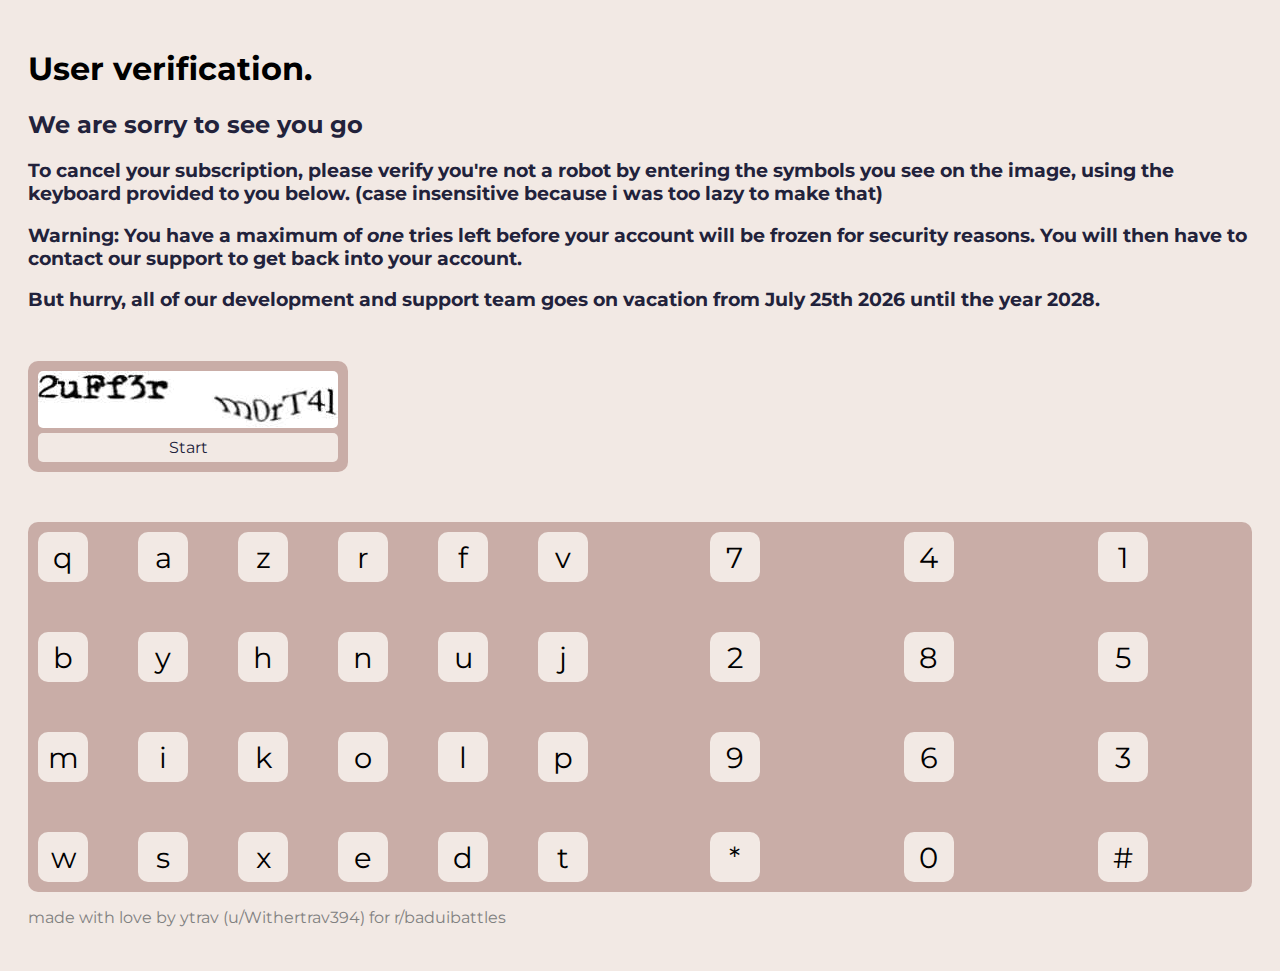
<file: index.html>
<!DOCTYPE html>
<html lang="en">

<head>
    <meta charset="UTF-8">
    <meta http-equiv="X-UA-Compatible" content="IE=edge">
    <meta name="viewport" content="width=device-width, initial-scale=1.0">
    <link rel="stylesheet" href="style.css">
    <link rel="preconnect" href="https://fonts.googleapis.com">
    <link rel="preconnect" href="https://fonts.gstatic.com" crossorigin>
    <link href="https://fonts.googleapis.com/css2?family=Montserrat:wght@700&display=swap" rel="stylesheet">
    <title>Please Sign In</title>
</head>

<body>
    <h1>User verification.</h1>
    <h2 title="not actually lmao, we are happy to see you suffer">We are sorry to see you go</h2>
    <h3>To cancel your subscription, please verify you're not a robot by entering the symbols you see on the image,
        using the keyboard provided to you below. (case insensitive because i was too lazy to make that)</h3>
    <h3 id="warning">Warning: You have a maximum of <span style="font-style: italic;">one</span> tries left before your
        account will
        be frozen for security reasons. You will then have to contact our support to get back into your account.
    </h3>
    <h3 id="wrong">Unfortunately, you have failed to enter the captcha and thus, we cannot verify you are indeed a human. You have
        run out of tries, please contact our support team</h3>
    <h3>But
        hurry, all of our development and support team goes on vacation from <span id="date"></span> until the year <span
            id="year"></span>.</h3>


    <div id="captcha"><img id="img" src="assets/captcha1.png" alt="a captcha"
            title="yeah, we like when you do that -- facebook, i mean meta, yeah">
        <div id="field">enter text here</div><button onclick="start()" id="butt">Start</button>
    </div>

    <div id="keyboard">
        <div id="kb" class="keyboard">
            <div onclick="press(q)" class="q">q</div>
            <div onclick="press(a)" class="a">a</div>
            <div onclick="press(z)" class="z">z</div>
            <div onclick="press(r)" class="r">r</div>
            <div onclick="press(f)" class="f">f</div>
            <div onclick="press(v)" class="v">v</div>
            <div onclick="press(b)" class="b">b</div>
            <div onclick="press(y)" class="y">y</div>
            <div onclick="press(h)" class="h">h</div>
            <div onclick="press(n)" class="n">n</div>
            <div onclick="press(u)" class="u">u</div>
            <div onclick="press(j)" class="j">j</div>
            <div onclick="press(m)" class="m">m</div>
            <div onclick="press(i)" class="i">i</div>
            <div onclick="press(k)" class="k">k</div>
            <div onclick="press(o)" class="o">o</div>
            <div onclick="press(l)" class="l">l</div>
            <div onclick="press(p)" class="p">p</div>
            <div onclick="press(w)" class="w">w</div>
            <div onclick="press(s)" class="s">s</div>
            <div onclick="press(x)" class="x">x</div>
            <div onclick="press(e)" class="e">e</div>
            <div onclick="press(d)" class="d">d</div>
            <div onclick="press(t)" class="c">t</div>
        </div>
        <div id="nb" class="numbers">
            <div onclick="press(seven)" class="\\7">7</div>
            <div onclick="press(four)" class="\\4">4</div>
            <div onclick="press(one)" class="\\1">1</div>
            <div onclick="press(two)" class="\\2">2</div>
            <div onclick="press(eight)" class="\\8">8</div>
            <div onclick="press(five)" class="\\5">5</div>
            <div onclick="press(nine)" class="\\9">9</div>
            <div onclick="press(six)" class="\\6">6</div>
            <div onclick="press(three)" class="\\3">3</div>
            <div onclick="press(asterisk)" class="\*">*</div>
            <div onclick="press(zero)" class="\\0">0</div>
            <div onclick="press(hash)" class="\\\#">#</div>
        </div>
    </div>

    <p style="color: gray;">made with love by ytrav (u/Withertrav394) for r/baduibattles</p>
    <script src="script.js"></script>
</body>

</html>
</file>
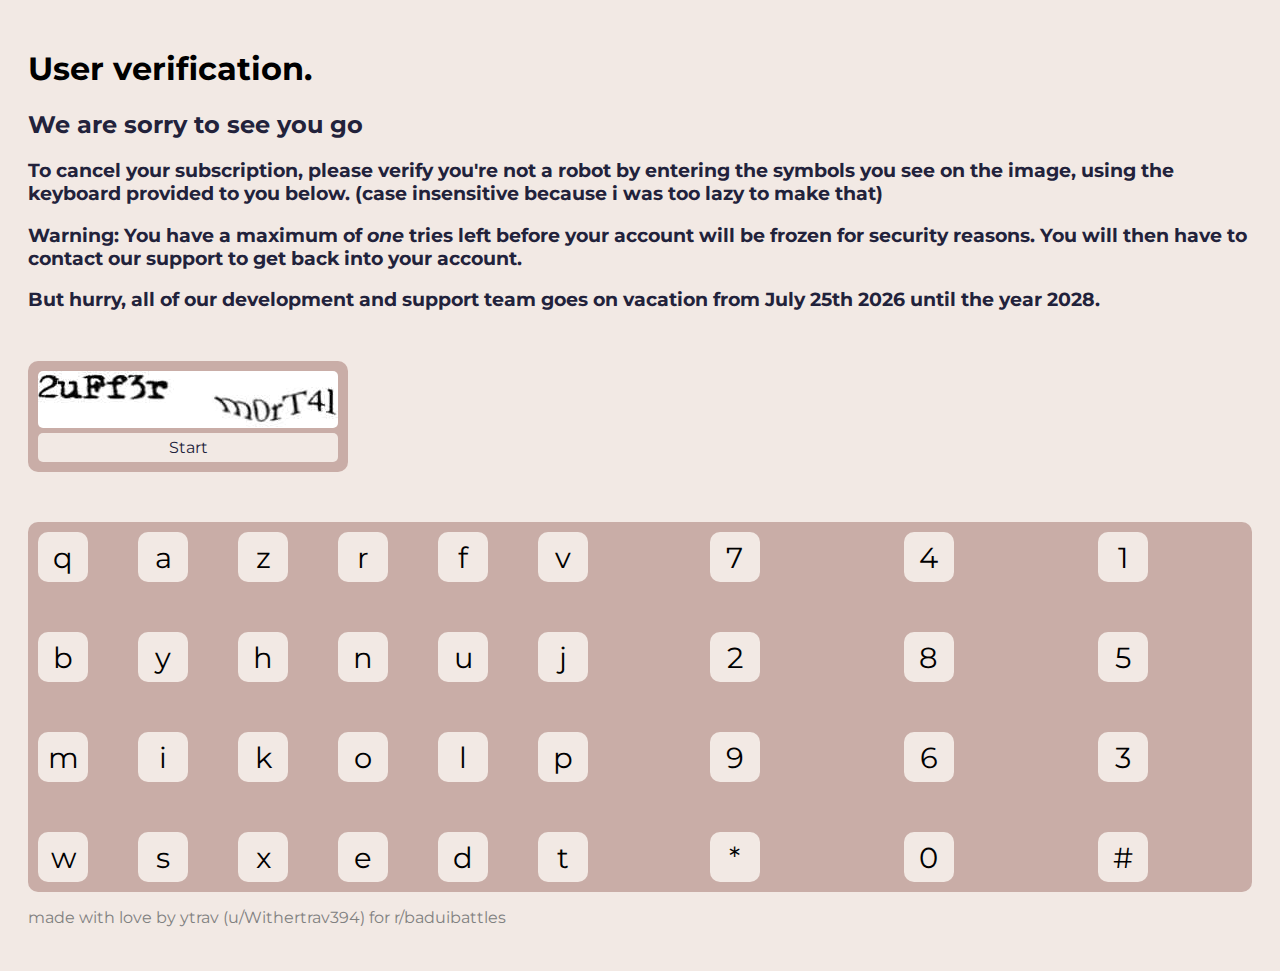
<file: verified.html>
<!DOCTYPE html>
<html lang="en">

<head>
    <meta charset="UTF-8">
    <meta http-equiv="X-UA-Compatible" content="IE=edge">
    <meta name="viewport" content="width=device-width, initial-scale=1.0">
    <link rel="stylesheet" href="style.css">
    <link rel="preconnect" href="https://fonts.googleapis.com">
    <link rel="preconnect" href="https://fonts.gstatic.com" crossorigin>
    <link href="https://fonts.googleapis.com/css2?family=Montserrat:wght@700&display=swap" rel="stylesheet">
    <style>
        button {
            background-color: #c9ada7;
        }
    </style>
    <title>Congratulations!</title>
</head>

<body>
    <h1>Congratulations!</h1>
    <h2>Verification complete</h2>
    <h3>To unsubscribe, please call the number below.</h3>
    <p id="number">28190391884139876</p> <span style="font-style: italic;">(calling is a paid service and the funds will
        be charged from your card currently
        added to your account)
    </span>

    <h4>Liked the experience? Please comment about in under my reddit post, criticism welcome.
    </h4>
    <button onclick="again()">Play Again</button>
    <button onclick="window.open('https://github.com/ytrav/signinhell');">Github</button>
    <button onclick="window.open('https://www.reddit.com/r/badUIbattles/comments/uxkyi8/gave_a_try_at_badui_everyone_loves_captchas_also/?utm_source=share&utm_medium=web2x&context=3');">Reddit Post</button>
    <p style="color: gray;">made with love by ytrav (u/Withertrav394) for r/baduibattles</p>
    <script>
        function num() {
            var numbe = Math.random();
            numbe = numbe.toString();
            numbe = numbe.substring(2);
            document.getElementById("number").innerHTML = numbe;
        }
        setInterval(num, 400);
        function check() {
            if (localStorage.getItem("success") != "true") {
                window.open("index.html", "_self");
                return;
            } else {
                return;
            }
        }
        check();
        function again() {
            localStorage.removeItem("success");
            window.open("index.html", "_self");
        }
    </script>
</body>

</html>
</file>
<file: style.css>
* {
    font-family: "Montserrat", sans-serif;
    box-sizing: border-box;
}

h2,
h3 {
    color: #22223b;
}

html {
    background-color: #f2e9e4;
}

body {
    overflow-x: hidden;
    overflow-y: scroll;
    padding: 20px;
}

img {
    border-radius: 5px;
}

#captcha {
    background-color: #c9ada7;
    padding: 10px;
    color: #f2e9e4;
    width: fit-content;
    border-radius: 10px;
    text-align: center;
    margin: 50px 50px 50px 0;
    display: flex;
    flex-direction: column;
    gap: 5px;
}

#field {
    background-color: #f2e9e4;
    width: 100%;
    height: 30px;
    border-radius: 5px;
    display: none;
    color: #22223b;
    font-size: 1.4em;
    text-align: left;
    padding: 0 10px 0 10px;
}

button {
    border: none;
    border-radius: 5px;
    padding: 5px;
    font-size: 1em;
    background-color: #f2e9e4;
    color: #22223b;
}

button:hover {
    background-color: #22223b;
    color: #f2e9e4;
    cursor: pointer;
}

/* torture section */

.torture {
    animation-name: keyboard;
    animation-duration: 1s;
    animation-iteration-count: infinite;
}

.torture div {
    animation-name: keyboard;
    animation-duration: 0.2s;
    animation-iteration-count: infinite;
}

#keyboard {
    background-color: #c9ada7;
    padding: 10px;
    border-radius: 10px;
    display: flex;
    justify-content: center;
    align-items: center;
}

#keyboard div {
    width: 45%;
}

.keyboard {
    display: grid;
    grid-template-columns: 1fr 1fr 1fr 1fr 1fr 1fr;
    grid-template-rows: 1fr 1fr 1fr 1fr;
    gap: 50px 50px;
    margin-right: 100px;
    grid-auto-flow: row;
    grid-template-areas:
        "q a z r f v"
        "b y h n u j"
        "m i k o l p"
        "w s x e d c";
}

.keyboard div {
    background-color: #f2e9e4;
    text-align: center;
    display: flex;
    justify-content: center;
    align-items: center;
    font-size: 1.8em;
    height: 50px !important;
    width: 50px !important;
    border-radius: 10px;
    user-select: none;
}

.numbers div {
    background-color: #f2e9e4;
    text-align: center;
    display: flex;
    justify-content: center;
    align-items: center;
    font-size: 1.8em;
    height: 50px !important;
    width: 50px !important;
    border-radius: 10px;
    user-select: none;
}

.numbers div:hover,
.keyboard div:hover {
    color: #f2e9e4;
    background-color: #22223b;
    cursor: pointer;
}

#wrong {
    color: rgb(194, 0, 0);
    display: none;
}

.q {
    grid-area: q;
}

.a {
    grid-area: a;
}

.z {
    grid-area: z;
}

.r {
    grid-area: r;
}

.f {
    grid-area: f;
}

.v {
    grid-area: v;
}

.b {
    grid-area: b;
}

.y {
    grid-area: y;
}

.h {
    grid-area: h;
}

.n {
    grid-area: n;
}

.u {
    grid-area: u;
}

.j {
    grid-area: j;
}

.m {
    grid-area: m;
}

.i {
    grid-area: i;
}

.k {
    grid-area: k;
}

.o {
    grid-area: o;
}

.l {
    grid-area: l;
}

.p {
    grid-area: p;
}

.w {
    grid-area: w;
}

.s {
    grid-area: s;
}

.x {
    grid-area: x;
}

.e {
    grid-area: e;
}

.d {
    grid-area: d;
}

.c {
    grid-area: c;
}

.numbers {
    display: grid;
    grid-template-columns: 1fr 1fr 1fr;
    grid-template-rows: 1fr 1fr 1fr 1fr;
    gap: 50px 50px;
    margin-left: 30px;
    grid-auto-flow: row;
    grid-template-areas: "\\7 \\4 \\1""\\2 \\8 \\5""\\9 \\6 \\3""\\0 \* \\\#";
}

.\\7 {
    grid-area: \\7;
}

.\\4 {
    grid-area: \\4;
}

.\\1 {
    grid-area: \\1;
}

.\\2 {
    grid-area: \\2;
}

.\\8 {
    grid-area: \\8;
}

.\\5 {
    grid-area: \\5;
}

.\\9 {
    grid-area: \\9;
}

.\\6 {
    grid-area: \\6;
}

.\\3 {
    grid-area: \\3;
}

.\* {
    grid-area: \*;
}

.\\0 {
    grid-area: \\0;
}

.\\\# {
    grid-area: \\\#;
}

@media only screen and (orientation: portrait) {
    #keyboard {
        flex-wrap: wrap;
    }
}

@keyframes keyboard {
    0% {
        transform: rotate(0deg);
    }
    50% {
        transform: rotate(180deg);
    }
    100% {
        transform: rotate(0deg);
    }
}
</file>
